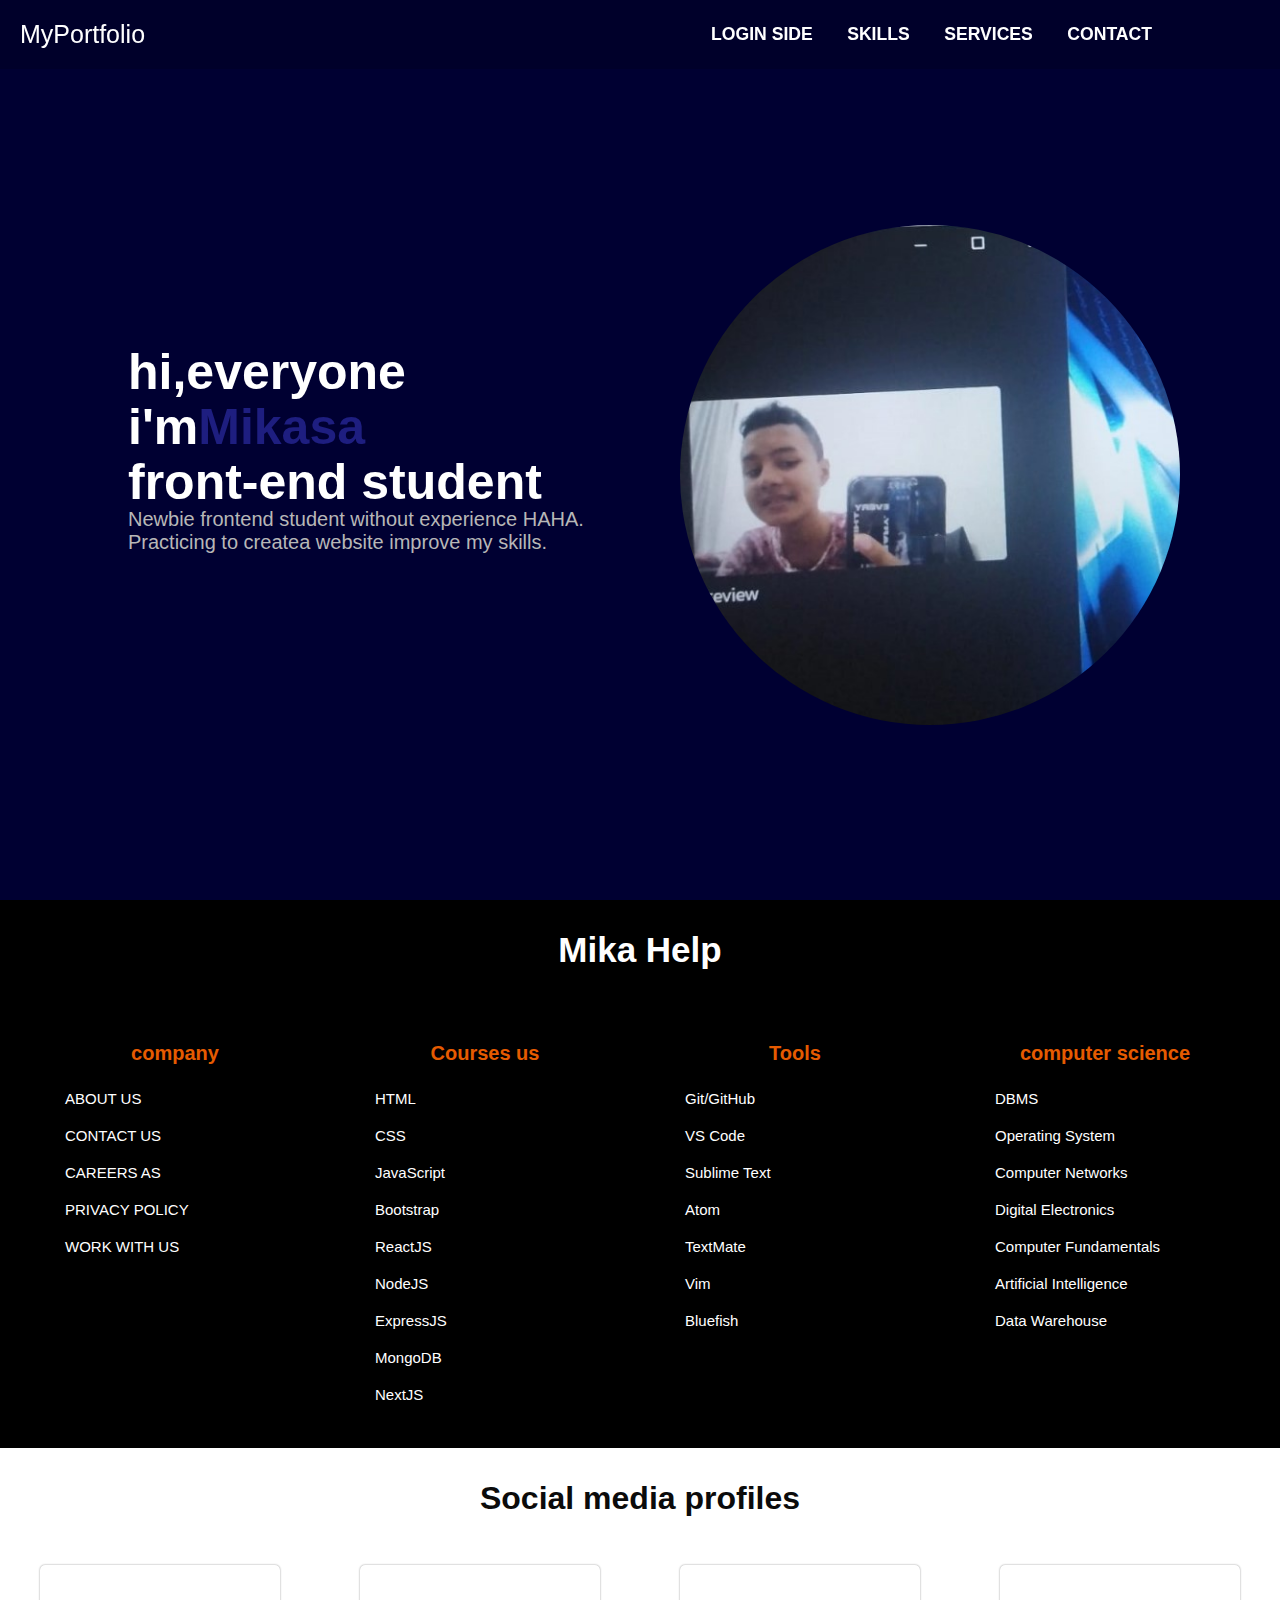
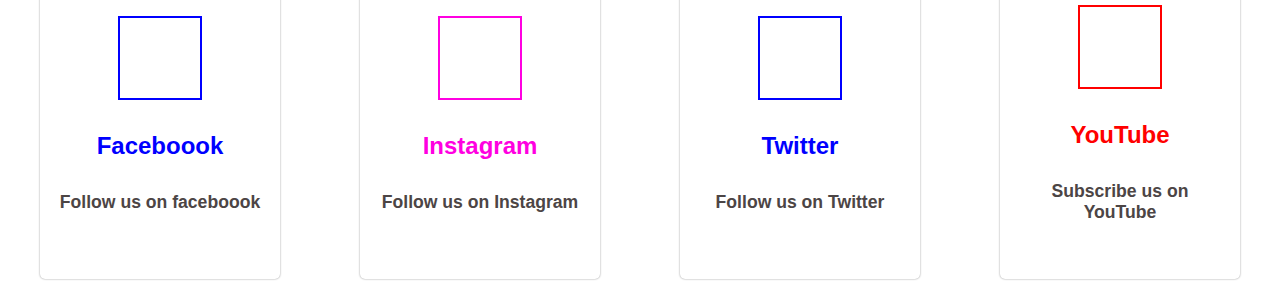
<file: index.html>
<!DOCTYPE html>
<html lang="en">
<head>
    <meta charset="UTF-8">
    <meta name="viewport" content="width=device-width, initial-scale=1.0">
    <title>Document</title>
    <link rel="stylesheet" href="styles.css">
    <link rel="stylesheet" href="https://cdnjs.cloudflare.com/ajax/libs/font-awesome/6.2.1/css/all.min.css"
        integrity="sha512-MV7K8+y+gLIBoVD59lQIYicR65iaqukzvf/nwasF0nqhPay5w/9lJmVM2hMDcnK1OnMGCdVK+iQrJ7lzPJQd1w=="
        crossorigin="anonymous" referrerpolicy="no-referrer" />
</head>
<body>
    <header class="header">
        <a href="#home" class="mylogo">MyPortfolio</a><span></span></a>
        <nav class="navbar">
            <a href="login.html">LOGIN SIDE</a>
            <a href="skills.html">SKILLS</a>
            <a href="services.html">SERVICES</a>
            <a href="contact.html">CONTACT</a>
        </nav>
    </header>
    <section id="home" class="home">
        <div class="content">
            <h1>hi,everyone</h1>
            <h1>i'm<span>Mikasa</span></h1>
            <h1>front-end student</h1>
            <p>Newbie frontend student without experience HAHA.<br>Practicing to createa website 
            improve my skills.</p>
        </div>
        <div class="image-container">
            <img src="WhatsApp Image 2024-03-13 at 10.35.05_a1a7c644.jpg">
        </div>
    </section>
</body>
</html>
    <footer class="footer">
<h2 class="website-heading">Mika Help</h2>
<div class="footer-item">
    <h2 class="footer-heading">company</h2>
    <ul>
        <Li>ABOUT US</Li>
        <Li>CONTACT US</Li>
        <Li>CAREERS AS</Li>
        <Li>PRIVACY POLICY</Li>
        <Li>WORK WITH US</Li>
    </ul>
</div>
<div class="footer-item">
    <h2 class="footer-heading">Courses us</h2>
    <ul>
        <li> HTML </li>
        <li> CSS </li>
        <li> JavaScript </li>
        <li> Bootstrap </li>
        <li> ReactJS </li>
        <li> NodeJS </li>
        <li> ExpressJS </li>
        <li> MongoDB </li>
        <li> NextJS </li>
    </ul>
</div>
<div class="footer-item">
    <h2 class="footer-heading">Tools</h2>
    <ul>
        <li> Git/GitHub </li>
        <li> VS Code </li>
        <li> Sublime Text </li>
        <li> Atom </li>
        <li> TextMate </li>
        <li> Vim </li>
        <li> Bluefish </li>  
    </ul>
</div>
<div class="footer-item">
    <h2 class="footer-heading">computer science</h2>
    <ul>
        <li> DBMS </li>
        <li> Operating System </li>
        <li> Computer Networks </li>
        <li> Digital Electronics </li>
        <li> Computer Fundamentals </li>
        <li> Artificial Intelligence </li>
        <li> Data Warehouse </li>  
    </ul>
</div>
    </footer>
<h2>Social media profiles</h2>
<div class="social-container">
    <div class="social-items">
        <div class="item">
            <a href="https://www.facebook.com" target="_blank">
                <i class="fa-brands fa-facebook-f"></i>
            </a>
        </div>
        <h2 class="item-heading fb"> Faceboook </h2>
        <h3 class="socialDescription"> Follow us on faceboook</h3>
    </div>
    <div class="social-items">
        <div class="item">
            <a href="https://www.instagram.com/hilmyyy0?utm_source=qr&igsh=MTNvcmQweTR1bzR4eQ==" target="_blank">
                <i class="fa-brands fa-instagram"></i>
            </a>
        </div>
        <h2 class="item-heading insta"> Instagram </h2>
        <h3 class="socialDescription"> Follow us on Instagram</h3>
    </div>
    <div class="social-items">
        <div class="item">
            <a href="https://www.twitter.com" target="_blank">
                <i class="fa-brands fa-twitter"></i>
            </a>
        </div>
        <h2 class="item-heading twitter"> Twitter </h2>
        <h3 class="socialDescription"> Follow us on Twitter</h3>
    </div>
    <div class="social-items">
        <div class="item">
            <a href="https://youtu.be/Cnnw6ydQKfA?si=4ELSpwxvq5YR8hKt" target="_blank">
                <i class="fa-brands fa-youtube"></i>
            </a>
        </div>
        <h2 class="item-heading yt"> YouTube </h2>
        <h3 class="socialDescription"> Subscribe us on YouTube</h3>
    </div>
    </div>
</div>
</body>
</html>
</file>
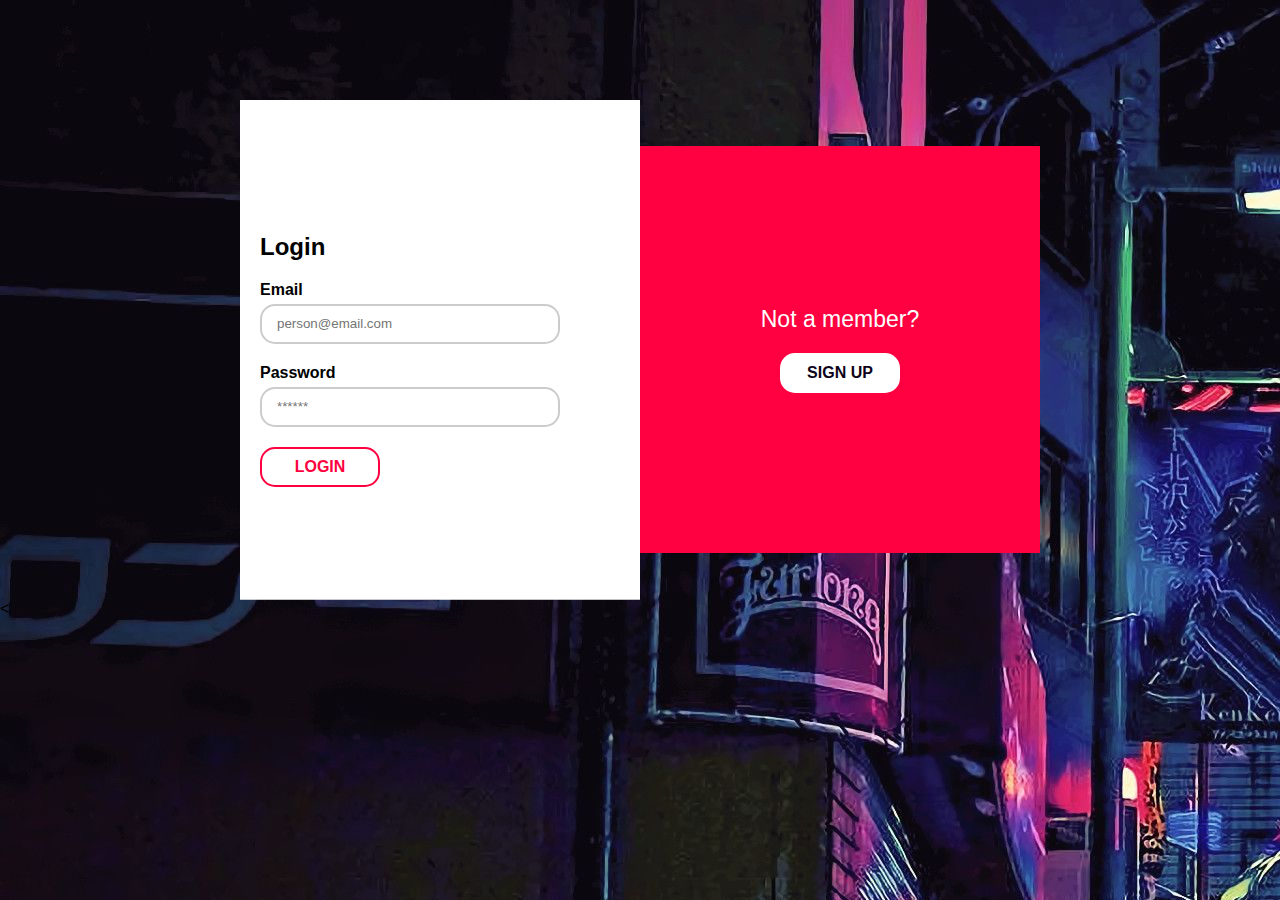
<file: login.html>
<!DOCTYPE html>
<html lang="en">
  
<head>
    <meta charset="UTF-8">
    <meta name="viewport" content="width=device-width, initial-scale=1.0">
    <title>Sliding Sign up/Login Form</title>
    <link rel="stylesheet" href="login.css">
</head>

<body>
    <main>
        <div class="signup">
            <span>Not a member?</span>
            <button type="button">Sign up</button>
        </div>

        <div class="login">
            <span>Already have an acount?</span>
            <button type="button">Login</button>
        </div>

        <div class="back-layer">
            <form action="" class="login-form active">
                <h2>Login</h2>
                <label for="lemail">Email</label>
                <input type="email" id="lemail" placeholder="person@email.com">
                <label for="lpassword">Password</label>
                <input type="password" id="lpassword" placeholder="******">
                <button type="button">Login</button>
            </form>
    
            <form action="" class="signup-form">
                <h2>Sign Up</h2>
                <label for="f-name">First Name</label>
                <input type="text" id="f-name" placeholder="First Name">
                <label for="l-name">Last Name</label>
                <input type="text" id="l-name" placeholder="Last Name">
                <label for="semail">Email</label>
                <input type="email" id="semail"  placeholder="person@email.com">
                <label for="spassword">Password</label>
                <input type="password" id="spassword" placeholder="******">
                <button type="button">Sign up</button>
            </form>
        </div>
    </main>
    <script>
          const loginForm = document.querySelector('.login-form'),
  signupForm = document.querySelector('.signup-form'),
  backLayer = document.querySelector('.back-layer');
  
  document.querySelector('.login button').addEventListener('pointerdown', () => {
      signupForm.classList.remove('active');
      loginForm.classList.add('active');
      backLayer.style.clipPath = '';
  });

  document.querySelector('.signup button').addEventListener('pointerdown', () => {
      loginForm.classList.remove('active');
      signupForm.classList.add('active');
      backLayer.style.clipPath = 'inset(0 0 0 50%)';
  });
    </script>
</body>
</html>

<
</file>
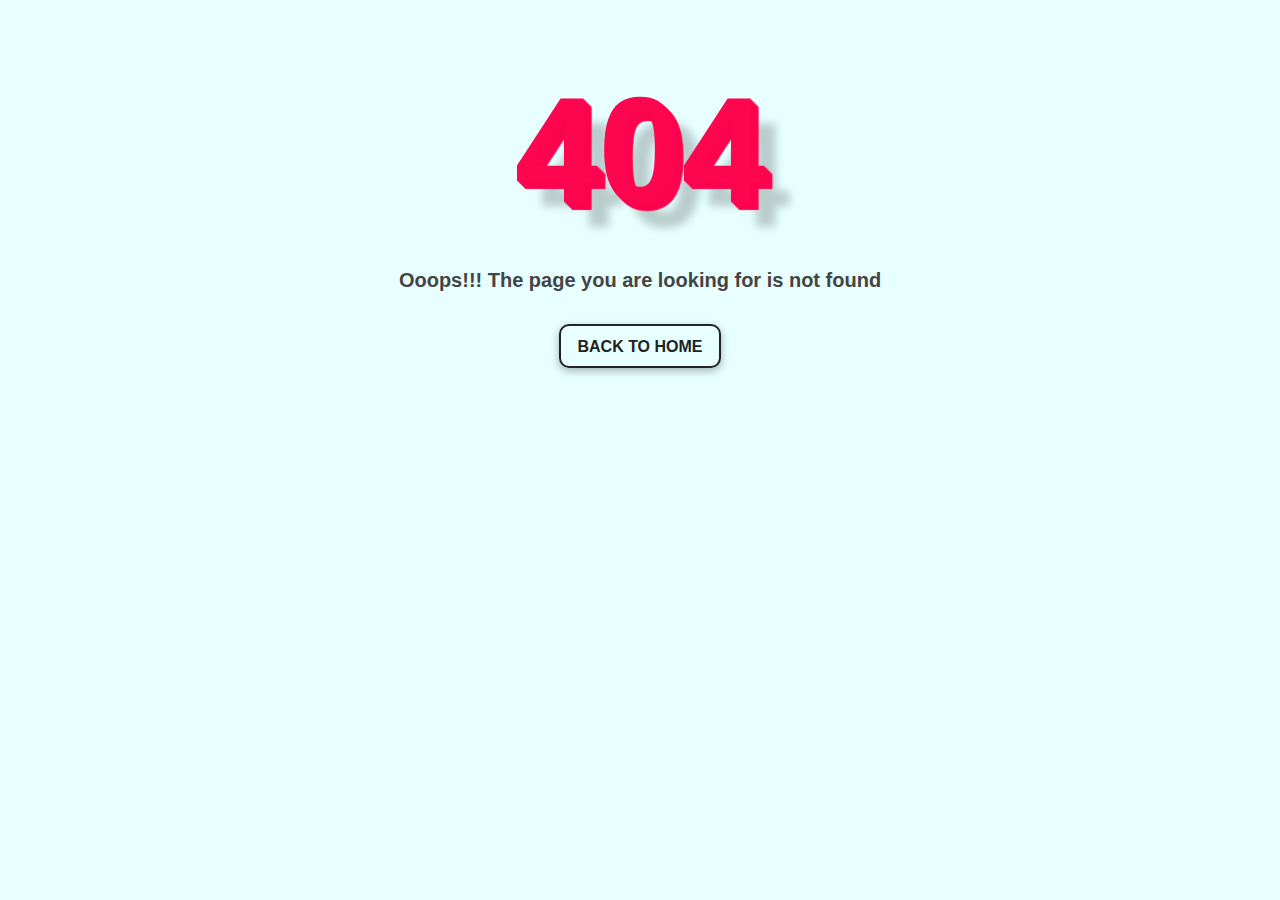
<file: services.html>
<!DOCTYPE html>
<html lang="en">

<head>
    <meta charset="UTF-8">
    <meta name="viewport" content="width=device-width, initial-scale=1.0">
    <title>simple 404 error page</title>
    <link rel="stylesheet" href="services.css">
</head>

<body>
    <div class="main">
        <h1 class="error">404</h1>
        <div class="text">Ooops!!! The page you are looking for is not found</div>
        <a class="back-home" href="index.html">Back to home</a>
    </div>
</body>
</html>
</file>
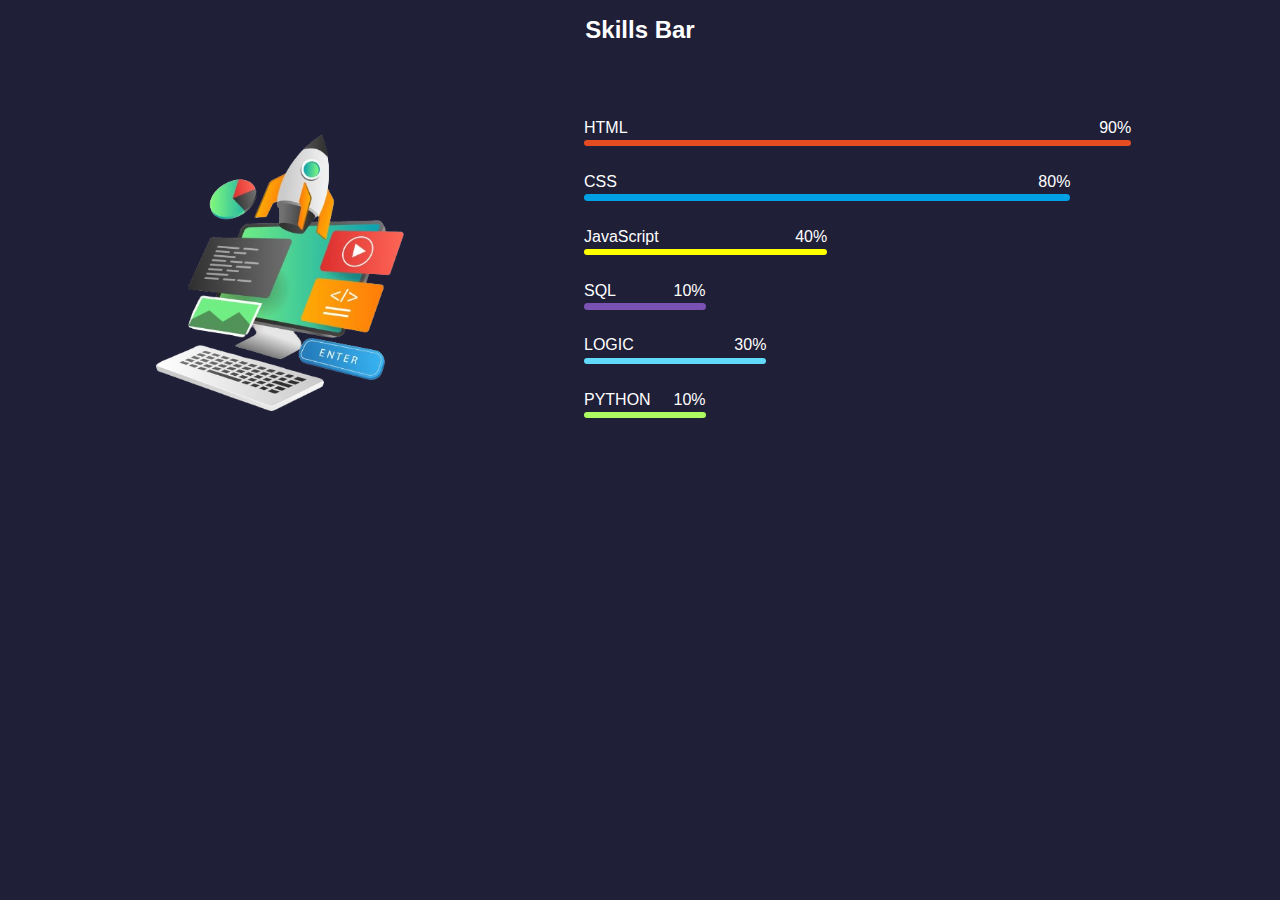
<file: skills.html>
<!DOCTYPE html>
<html lang="en">
<head>
    <meta charset="UTF-8">
    <meta http-equiv="X-UA-Compatible" content="IE=edge">
    <meta name="viewport" content="width=device-width, initial-scale=1.0">
    <title> Skills Bar </title>
    <link rel="stylesheet" href="skills.css">
</head>
<body>
    
    <h2 class="heading"> Skills Bar </h2>
    <section class="skills">
        <div class="left">
            <img src="isometric-illustration-concept-web-application-product-launch-free-vector-removebg-preview.png" alt="">
        </div>
        <div class="right">
            <ul>
                <li class="bar html"> <span class="language"> HTML </span> <span class="percentage"> 90% </span> </li>
                <li class="bar css"> <span class="language "> CSS </span> <span class="percentage"> 80% </span> </li>
                <li class="bar js"> <span class="language "> JavaScript </span> <span class="percentage"> 40% </span>
                </li>
                <li class="bar bootstrap"> <span class="language "> SQL </span> <span class="percentage"> 10%
                    </span> </li>
                <li class="bar reactjs"> <span class="language "> LOGIC </span> <span class="percentage"> 30% </span>
                    <li class="bar python"> <span class="language "> PYTHON </span> <span class="percentage"> 10% </span>
                </li>
            </ul>
        </div>
    </section>
</file>
<file: styles.css>
*{
    margin: 0;
    padding: 0;
    box-sizing: border-box;
font-family: Arial, Helvetica, sans-serif;
}

body{
    color: rgb(11, 11, 11);
}

.header{
    position: fixed;
    top: 0;
    left: 0;
    width: 100%;
    padding: 20px 20px;
    padding-right: 10%;
    display: flex;
    justify-content: space-between;
    align-items: center;
    z-index: 100;
    color: rgb(255, 255, 255);
    font-family: 'Gill Sans', 'Gill Sans MT', Calibri, 'Trebuchet MS', sans-serif;
    background-color: rgba(0, 0, 0,0.150);
}
.mylogo{
    position: relative;
    font-size: 25px;
    color: rgba(255, 255,255);
    cursor: pointer;
}
.navbar a{
    position: relative;
    font-size: 1.1em;
    color: white;
    text-decoration: none;
    font-weight: 700;
    margin-left: 30px;
}
.navbar a:hover{
    color: rgb(55,0,255);
}
.home{
    position: relative;
    width: 100%;
    justify-content: space-between;
    height: 100vh;
    background-size: cover;
    background-position: center;
    display: flex;
    align-items: center;
    background-color: rgb(0, 0, 50);
    padding: 70px 10%;
}

.content{
    max-width: 600px;
}
.content h3{
    font-size: 32px;
    font-weight: 700;
    color: rgb(235, 235,255);
}
.content h1{
    font-size: 50px;
    font-weight: 700;
    margin: -3px 0;
    color: white;
}
span{
    color: rgb(30, 30, 128);
}
.content p{
    display: inline;
    justify-content: center;
    align-items: center;
    position: relative;
    width: 40px;
    height: 40px;
    font-size: 20px;
    color: rgb(183, 183, 183);
    text-decoration: none;
    margin: 30px 15px 30px 0;
}

.image-container{
    position: absolute;
    top: 25%;
    right: 100px;
    width: 500px;
    height: 500px;
    border-radius: 50%;
    overflow: hidden;
}
.image-container img{
    width: 100%;
    height: 100%;
    object-fit: cover;
}
html{
    scroll-behavior: smooth;
}
.footer{
    padding: 10px 20px;
    background-color: #000;
    color: #fff;
    display: flex;
    justify-content: space-around;
    flex-wrap: wrap;
}
.website-heading{
    text-align: center;
    width: 100%;
    margin-top: 20px;
    color: #fff;
   font-size: 35px;
}
.footer-item{
    width: 250px;
    margin: 10px;
    padding: 10px;
}
.footer-heading{
    color: #e65b00;
    font-size: 20px;
    margin: 20px 0;
}
.footer ul li{
    list-style: none;
    font-size: 15px;
    margin: 10px 0;
    padding: 5px;
    cursor: pointer;
}
.footer ul li:hover{
    color: #e65b00;
}
h2 {
    margin: 2rem 0;
    font-size: 2rem;
    text-align: center;
}

.social-container {
    display: flex;
    flex-wrap: wrap;
    justify-content: space-around;
}

.social-items {
    width: 15rem;
    display: flex;
    align-items: center;
    justify-content: center;
    flex-direction: column;
    text-align: center;
    margin: 1rem .5rem;
    padding: 2.5rem 1rem;
    transition: all .5s;
    box-shadow: 0 0 2px #00000073;
    border-radius: 5px;
}

.social-items:hover {
    box-shadow: 0 0 13px #00000073;
}

.item i {
    padding: 2.5rem;
    border: 2px solid;
    width: 50px;
    height: 50px;
    font-size: 2rem;
    display: flex;
    justify-content: center;
    align-items: center;
}

.item-heading {
    font-size: 1.5rem;
    margin: 2rem 0;
}

.socialDescription {
    color: rgb(76, 69, 69);
    margin-bottom: 1rem;
    font-size: 1.1rem;
}

a {
    text-decoration: none;
}

.fb,
.fa-facebook-f {
    color: blue;
}

.insta,
.fa-instagram {
    color: rgb(255, 0, 225);
}

.yt,
.fa-youtube {
    color: red;
}

.twitter,
.fa-twitter {
    color: blue;
}
</file>
<file: login.css>
* {
    box-sizing: border-box;
 }
 
 body {
     margin: 0;
     padding: 0;
     background-image: url(background.jpg);
     font-family: lato, sans-serif;
 }
 
 a {
     text-decoration: none;
     color: inherit;
 }
 
 main {
     display: grid;
     grid-template-columns: 1fr 1fr;
     align-items: center;
     margin: 100px auto 0;
     max-width: 800px;
     overflow: hidden;
 }
 
 main > * {
     grid-row: 1 / 2;
 }
 
 .login, .signup {
     display: flex;
     justify-content: center;
     align-items: center;
     flex-direction: column;
     gap: 20px;
     padding: 40% 0;
     color: #fff;
     font-size: 23px;
     background-color: rgb(255, 0, 64);
 }
 
 .login > button, .signup > button {
     border: none;
     background-color: #fff;
     color: #0e031a;
 
 }
 
 .login {
     grid-column: 1 / 2;
 }
 
 .signup {
     
     grid-column: 2 / 3;
 }
 
 .login-form {
     grid-column: 1 / 2;
     transform: translateX(-100%);
 }
 
 .signup-form {
     grid-column: 2 / 3;
     transform: translateX(100%);
 }
 
 form {
     padding: 30px 20px;
     max-width: 500px;
     z-index: 10;
     display: flex;
     flex-direction: column;
     justify-content: center;
     transition: transform 0.5s;
 }
 
 form.active {
     transform: translateX(0);
 }
 
 .back-layer {
     grid-column: 1 / 3;
     display: grid;
     grid-template-columns: 1fr 1fr;
     clip-path: inset(0 50% 0 0);
     background-color: #fff;
     z-index: 5;
     transition: clip-path 0.3s;
 }
 
 input {
     display: block;
     height: 40px;
     width: 300px;
     border-radius: 15px;
     padding-left: 15px;
     border: 2px solid #ccc;
     margin-bottom: 20px;
     margin-top: 5px;
     outline: none;
 }
 
 input:focus {
     border-color: rgb(255, 0, 64);
 }
 
 label {
     font-weight: 600;
 }
 
 button {
     background-color: transparent;
     border: 2px solid;
     border-radius: 15px;
     color: rgb(255, 0, 64);
     width: 120px;
     height: 40px;
     text-transform: uppercase;
     font-weight: 600;
     font-size: 16px;
     cursor: pointer;
 }
 
 form button:hover {
     background-color: rgb(255, 0, 64);
     color: #fff;
 }
</file>
<file: services.css>
body {
    margin: 0;
    padding: 0;
    text-align: center;
    font-family: sans-serif;
    background-color: #E7FFFF;
}

h1,
a {
    margin: 0;
    padding: 0;
    text-decoration: none;
}

.main {
    padding: 4rem 2rem;
}

.main .error {
    font-size: 150px;
    color: #fd054f;
    text-shadow:
        1px 1px 1px #fd054f,
        2px 2px 1px #fd054f,
        3px 3px 1px #fd054f,
        4px 4px 1px #fd054f,
        5px 5px 1px #fd054f,
        6px 6px 1px #fd054f,
        7px 7px 1px #fd054f,
        8px 8px 1px #fd054f,
        25px 25px 8px rgba(0, 0, 0, 0.2);
}

.text {
    margin: 2rem 0;
    font-size: 20px;
    font-weight: 600;
    color: #444;
}

.back-home {
    display: inline-block;
    border: 2px solid #222;
    color: #222;
    text-transform: uppercase;
    font-weight: 600;
    padding: 0.75rem 1rem 0.6rem;
    transition: all 0.2s linear;
    box-shadow: 0 3px 8px rgba(0, 0, 0, 0.3);
    border-radius: 10px;
}

.back-home:hover {
    background: #000000;
    color: #ddd;
}
</file>
<file: skills.css>
* {
    margin: 0;
    padding: 0;
    box-sizing: border-box;
}

body{
    color: #fff;
    background-color: #1f1f38;
    font-family: sans-serif;
}

.heading {
    text-align: center;
    padding: 1rem 0;
}

.skills {
    display: flex;
    justify-content: space-around;
    position: relative;
    padding: 2rem;
    flex-wrap: wrap;
}

.left {
    position: relative;
    top: 0;
    left: 0;
    width: 24rem;
    display: flex;
    justify-content: center;
    align-items: center;
}

.left img {
    position: relative;
    top: 0;
    left: 0;
    width: 100%;
}

.right {
    width: 50%;
}

.right ul .bar {
    height: .4rem;
    position: relative;
    list-style: none;
    border-radius: 10px;
    margin: 3rem 0;
    animation: skills;
    animation-duration: 1s;
}

.right ul .html {
    width: 90%;
    background-color: #e54c21;
}

.right ul .css {
    width: 80%;
    background-color: #00a0e4;
}


.right ul .js {
    width: 40%;
    background-color: yellow;
}

.right ul .bootstrap {
    width: 20%;
    background-color: #7952b3;
}


.right ul .reactjs {
    width: 30%;
    background-color: #61dafb;
}
.right ul .python {
    width: 20%;
    background-color: #aefb61;
}
.language {
    position: absolute;
    bottom: .6rem;
    left: 0;
}

.percentage {
    position: absolute;
    bottom: .6rem;
    right: 0;
}

@media screen and (max-width: 834px) {
    .skills {
        padding: .5rem;
    }

    .right {
        width: 90%;
    }
}
</file>
